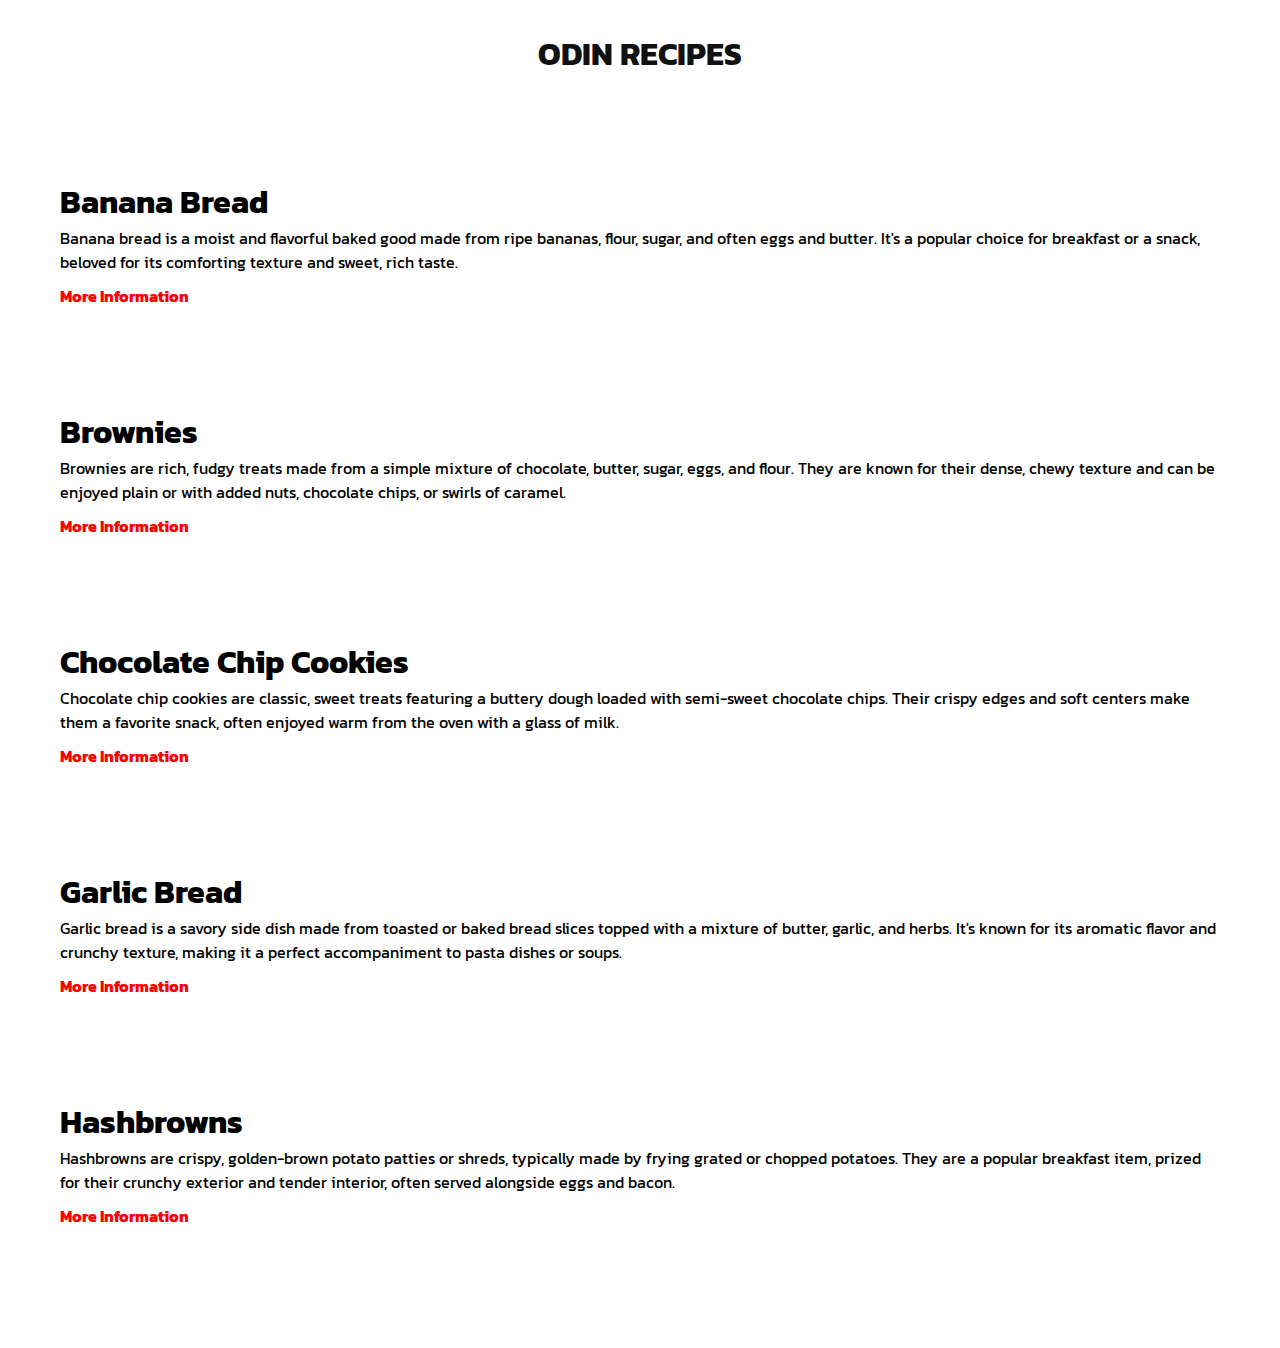
<file: index.html>
<!DOCTYPE html>
<html lang="en">
<head>
    <meta charset="UTF-8">
    <meta name="viewport" content="width=device-width, initial-scale=1.0">
    <title>Recipes for All</title>
    <style>
        @import url('https://fonts.googleapis.com/css2?family=Kanit:ital,wght@0,100;0,200;0,300;0,400;0,500;0,600;0,700;0,800;0,900;1,100;1,200;1,300;1,400;1,500;1,600;1,700;1,800;1,900&display=swap');
    </style>
    <link rel="stylesheet" href="styles.css">
</head>
<body>

    <h1 id="index-main-title"><a href="https://github.com/hamim23z" target="_blank">Odin Recipes</a></h1>
    
    <div class="main-recipe-section">
        <div class="recipe-cards">
            <h1>Banana Bread</h1>
            <p>Banana bread is a moist and flavorful baked good made from ripe bananas, flour, sugar, and often eggs and butter. It's a popular choice for breakfast or a snack, beloved for its comforting texture and sweet, rich taste.</p>
            <a href="Recipes/bananabread.html" target="_blank">More Information</a>
        </div>

        <div class="recipe-cards">
            <h1>Brownies</h1>
            <p>Brownies are rich, fudgy treats made from a simple mixture of chocolate, butter, sugar, eggs, and flour. They are known for their dense, chewy texture and can be enjoyed plain or with added nuts, chocolate chips, or swirls of caramel.</p>
            <a href="Recipes/brownies.html" target="_blank">More Information</a>
        </div>

        <div class="recipe-cards">
            <h1>Chocolate Chip Cookies</h1>
            <p>Chocolate chip cookies are classic, sweet treats featuring a buttery dough loaded with semi-sweet chocolate chips. Their crispy edges and soft centers make them a favorite snack, often enjoyed warm from the oven with a glass of milk.</p>
            <a href="Recipes/cookies.html" target="_blank">More Information</a>
        </div>

        <div class="recipe-cards">
            <h1>Garlic Bread</h1>
            <p>Garlic bread is a savory side dish made from toasted or baked bread slices topped with a mixture of butter, garlic, and herbs. It's known for its aromatic flavor and crunchy texture, making it a perfect accompaniment to pasta dishes or soups.</p>
            <a href="Recipes/garlicbread.html" target="_blank">More Information</a>
        </div>

        <div class="recipe-cards">
            <h1>Hashbrowns</h1>
            <p>Hashbrowns are crispy, golden-brown potato patties or shreds, typically made by frying grated or chopped potatoes. They are a popular breakfast item, prized for their crunchy exterior and tender interior, often served alongside eggs and bacon.</p>
            <a href="Recipes/hashbrowns.html" target="_blank">More Information</a>
        </div>
    </div>
</body>
</html>
</file>
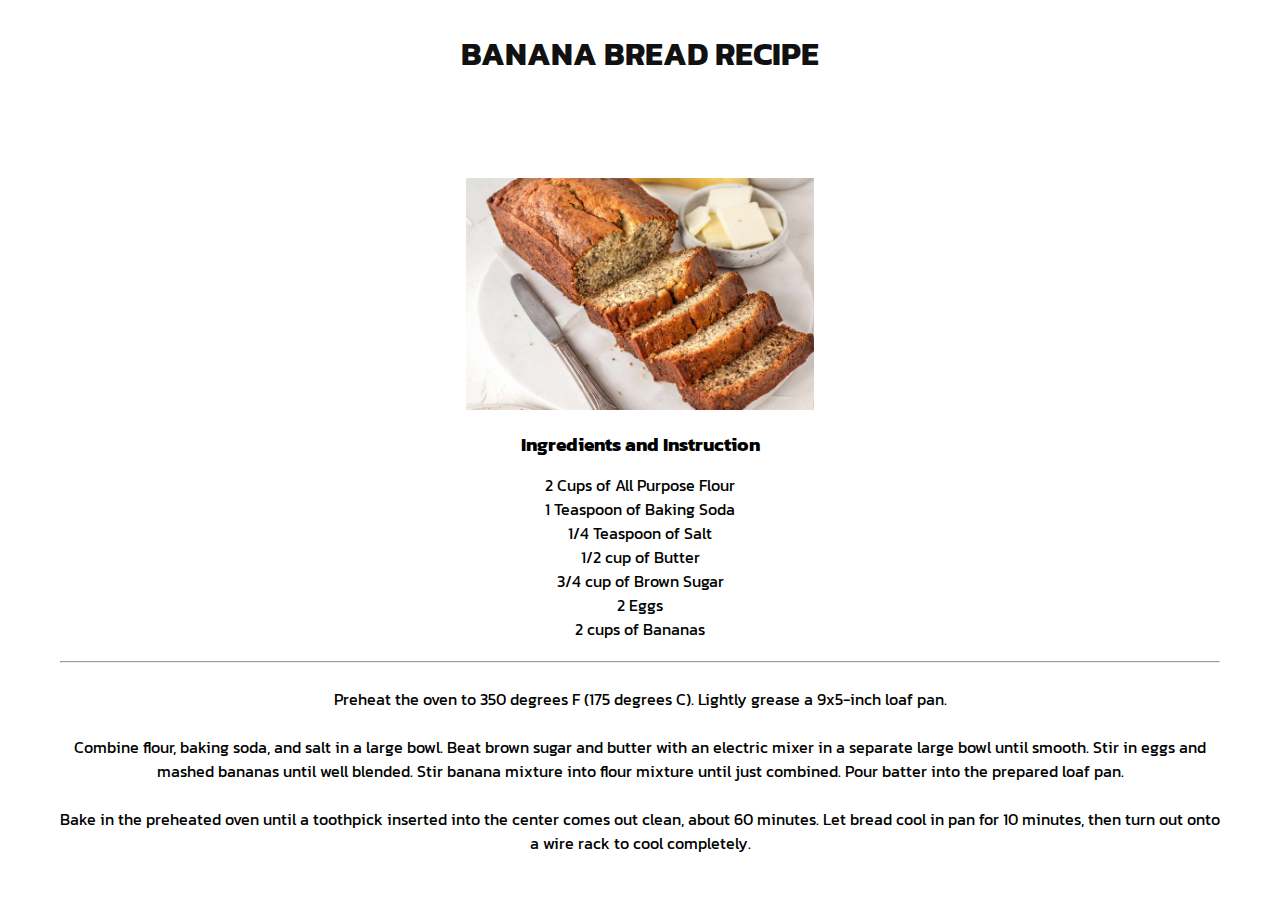
<file: Recipes/bananabread.html>
<!DOCTYPE html>
<html lang="en">
<head>
    <meta charset="UTF-8">
    <meta name="viewport" content="width=device-width, initial-scale=1.0">
    <title>Banana Bread</title>
    <style>
        @import url('https://fonts.googleapis.com/css2?family=Kanit:ital,wght@0,100;0,200;0,300;0,400;0,500;0,600;0,700;0,800;0,900;1,100;1,200;1,300;1,400;1,500;1,600;1,700;1,800;1,900&display=swap');
    </style>
    <link rel="stylesheet" href="../styles.css">
</head>
<body>

    <h1 id="banana-bread-main-title"><a href="../index.html">Banana Bread Recipe</a></h1>

    <div class="main-banana-bread-section">
        <img src="bananabread.jpg" alt="Banana Bread" width="30%" height="30%">
        <h3>Ingredients and Instruction</h3>
        <p>
            <ul>
                <li>2 Cups of All Purpose Flour</li>
                <li>1 Teaspoon of Baking Soda</li>
                <li>1/4 Teaspoon of Salt</li>
                <li>1/2 cup of Butter</li>
                <li>3/4 cup of Brown Sugar</li>
                <li>2 Eggs</li>
                <li>2 cups of Bananas</li>
            </ul>
            <hr>
            <br>
        Preheat the oven to 350 degrees F (175 degrees C). Lightly grease a 9x5-inch loaf pan.
        <br>
        <br>
        Combine flour, baking soda, and salt in a large bowl. Beat brown sugar and butter with an electric mixer in a separate large bowl until smooth. Stir in eggs and mashed bananas until well blended. Stir banana mixture into flour mixture until just combined. Pour batter into the prepared loaf pan.
        <br>
        <br>
        Bake in the preheated oven until a toothpick inserted into the center comes out clean, about 60 minutes. Let bread cool in pan for 10 minutes, then turn out onto a wire rack to cool completely.
        </p>
    </div>
</body>
</html>
</file>
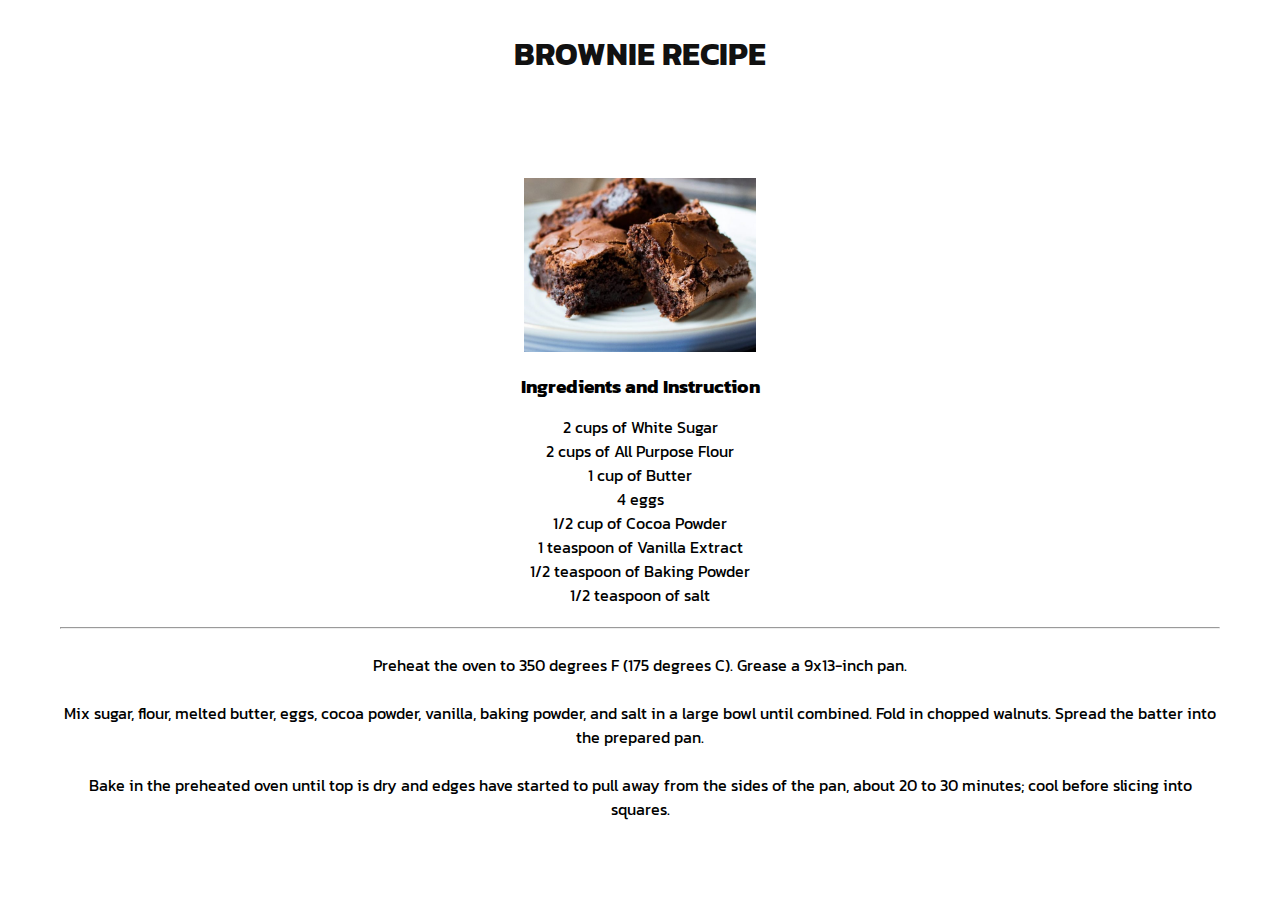
<file: Recipes/brownies.html>
<!DOCTYPE html>
<html lang="en">
<head>
    <meta charset="UTF-8">
    <meta name="viewport" content="width=device-width, initial-scale=1.0">
    <title>Brownies</title>
    <style>
        @import url('https://fonts.googleapis.com/css2?family=Kanit:ital,wght@0,100;0,200;0,300;0,400;0,500;0,600;0,700;0,800;0,900;1,100;1,200;1,300;1,400;1,500;1,600;1,700;1,800;1,900&display=swap');
    </style>
    <link rel="stylesheet" href="../styles.css">
</head>
<body>

    <h1 id="brownies-main-title"><a href="../index.html">Brownie Recipe</a></h1>

    <div class="main-brownies-section">
        <img src="brownies.jpg" alt="Brownies" width="20%" height="20%">
        <h3>Ingredients and Instruction</h3>
        <p>
            <ul>
                <li>2 cups of White Sugar</li>
                <li>2 cups of All Purpose Flour</li>
                <li>1 cup of Butter</li>
                <li>4 eggs</li>
                <li>1/2 cup of Cocoa Powder</li>
                <li>1 teaspoon of Vanilla Extract</li>
                <li>1/2 teaspoon of Baking Powder</li>
                <li>1/2 teaspoon of salt</li>
            </ul>
            <hr>
            <br>
        Preheat the oven to 350 degrees F (175 degrees C). Grease a 9x13-inch pan.
        <br>
        <br>
        Mix sugar, flour, melted butter, eggs, cocoa powder, vanilla, baking powder, and salt in a large bowl until combined. Fold in chopped walnuts. Spread the batter into the prepared pan.
        <br>
        <br>
        Bake in the preheated oven until top is dry and edges have started to pull away from the sides of the pan, about 20 to 30 minutes; cool before slicing into squares.
        </p>
    </div>
</body>
</html>
</file>
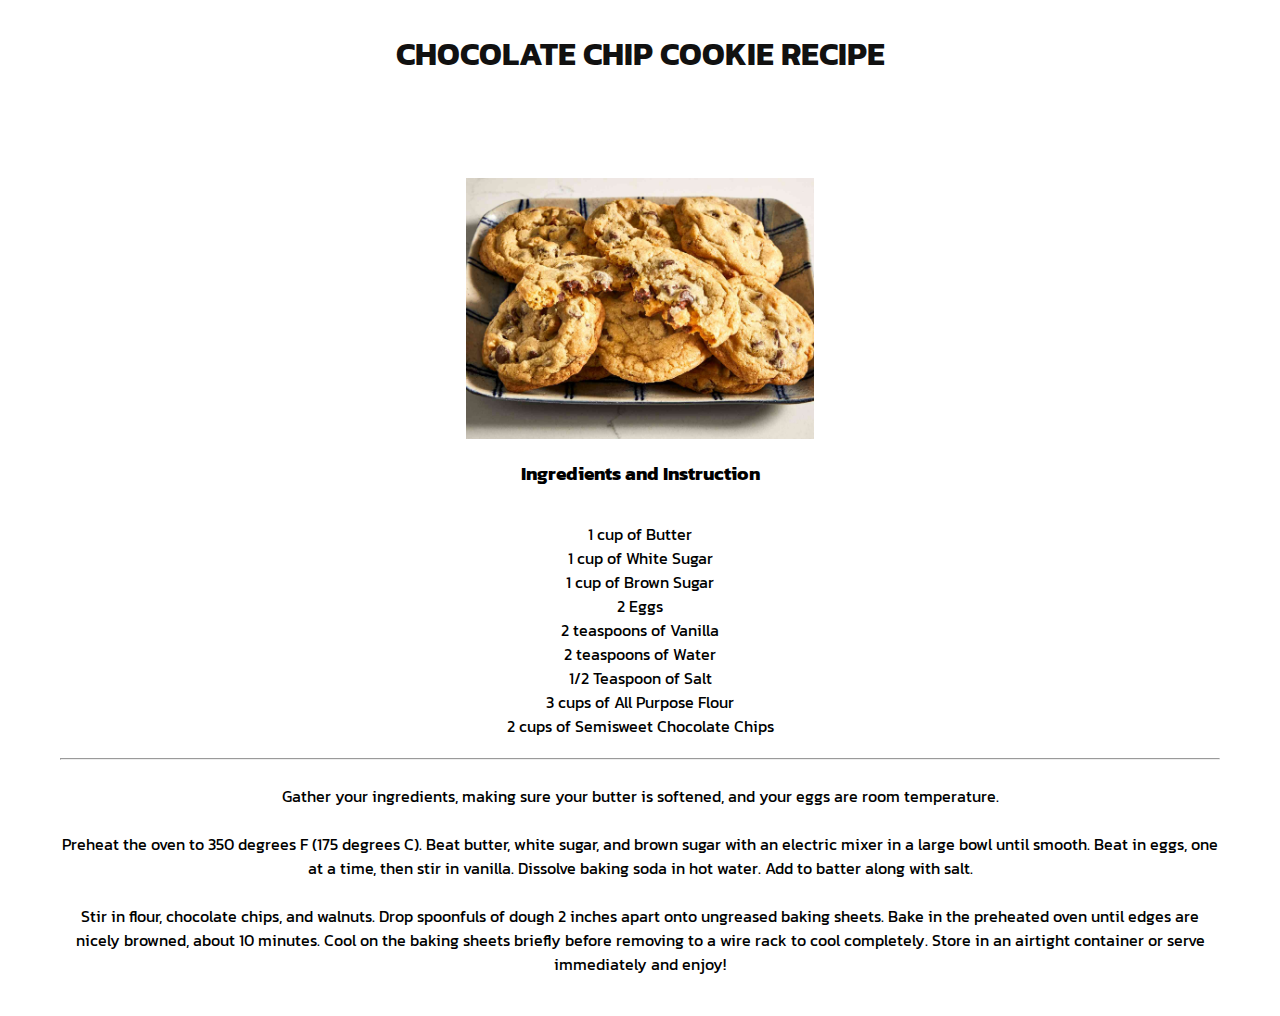
<file: Recipes/cookies.html>
<!DOCTYPE html>
<html lang="en">
<head>
    <meta charset="UTF-8">
    <meta name="viewport" content="width=device-width, initial-scale=1.0">
    <title>Chocolate Chip Cookies</title>
    <style>
        @import url('https://fonts.googleapis.com/css2?family=Kanit:ital,wght@0,100;0,200;0,300;0,400;0,500;0,600;0,700;0,800;0,900;1,100;1,200;1,300;1,400;1,500;1,600;1,700;1,800;1,900&display=swap');
    </style>
    <link rel="stylesheet" href="../styles.css">
</head>
<body>

    <h1 id="cookies-main-title"><a href="../index.html">Chocolate Chip Cookie Recipe</a></h1>

    <div class="main-cookies-section">
        <img src="cookies.jpg" alt="Cookies" width="30%" height="30%">
        <h3>Ingredients and Instruction</h3>
        <p>
            <ul>
                <li>1 cup of Butter</li>
                <li>1 cup of White Sugar</li>
                <li>1 cup of Brown Sugar</li>
                <li>2 Eggs</li>
                <li>2 teaspoons of Vanilla</li>
                <li>2 teaspoons of Water</li>
                <li>1/2 Teaspoon of Salt</li>
                <li>3 cups of All Purpose Flour</li>
                <li>2 cups of Semisweet Chocolate Chips</li>
            </ul>
            <hr>
            <br>
        Gather your ingredients, making sure your butter is softened, and your eggs are room temperature.
        <br>
        <br>
        Preheat the oven to 350 degrees F (175 degrees C). Beat butter, white sugar, and brown sugar with an electric mixer in a large bowl until smooth. Beat in eggs, one at a time, then stir in vanilla. Dissolve baking soda in hot water. Add to batter along with salt.
        <br>
        <br>
        Stir in flour, chocolate chips, and walnuts. Drop spoonfuls of dough 2 inches apart onto ungreased baking sheets. Bake in the preheated oven until edges are nicely browned, about 10 minutes. Cool on the baking sheets briefly before removing to a wire rack to cool completely. Store in an airtight container or serve immediately and enjoy!
        </p>
    </div>
</body>
</html>
</file>
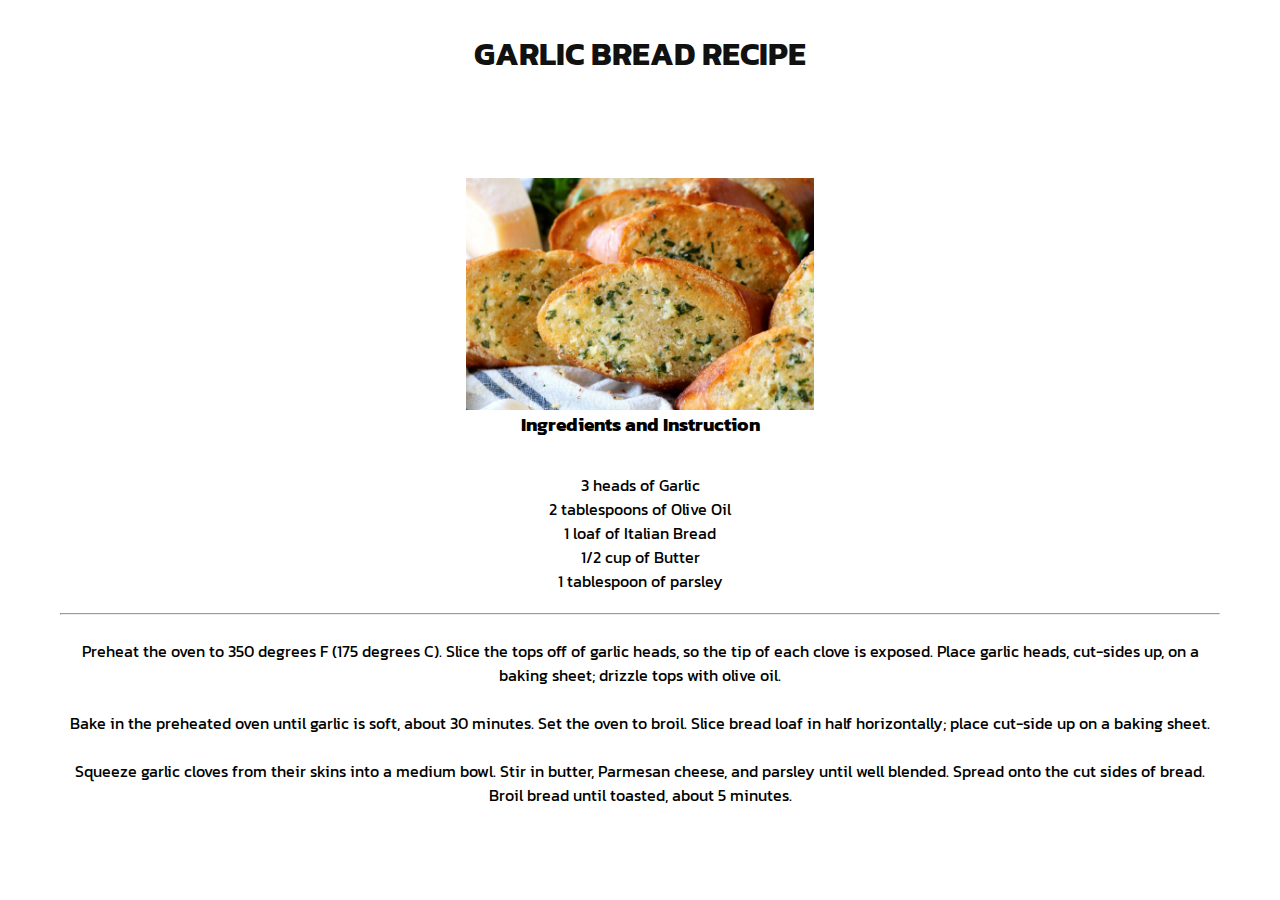
<file: Recipes/garlicbread.html>
<!DOCTYPE html>
<html lang="en">
<head>
    <meta charset="UTF-8">
    <meta name="viewport" content="width=device-width, initial-scale=1.0">
    <title>Garlic Bread</title>
    <style>
        @import url('https://fonts.googleapis.com/css2?family=Kanit:ital,wght@0,100;0,200;0,300;0,400;0,500;0,600;0,700;0,800;0,900;1,100;1,200;1,300;1,400;1,500;1,600;1,700;1,800;1,900&display=swap');
    </style>
    <link rel="stylesheet" href="../styles.css">
</head>
<body>

    <h1 id="garlicbread-main-title"><a href="../index.html">Garlic Bread Recipe</a></h1>

    <div class="main-garlicbread-section">
        <img src="garlicbr.jpg" alt="Garlic Bread" width="30%" height="30%">
        <h3>Ingredients and Instruction</h3>
        <p>
            <ul>
                <li>3 heads of Garlic</li>
                <li>2 tablespoons of Olive Oil</li>
                <li>1 loaf of Italian Bread</li>
                <li>1/2 cup of Butter</li>
                <li>1 tablespoon of parsley</li>
            </ul>
            <hr>
            <br>
        Preheat the oven to 350 degrees F (175 degrees C). Slice the tops off of garlic heads, so the tip of each clove is exposed. Place garlic heads, cut-sides up, on a baking sheet; drizzle tops with olive oil.
        <br>
        <br>
        Bake in the preheated oven until garlic is soft, about 30 minutes. Set the oven to broil. Slice bread loaf in half horizontally; place cut-side up on a baking sheet.
        <br>
        <br>
        Squeeze garlic cloves from their skins into a medium bowl. Stir in butter, Parmesan cheese, and parsley until well blended. Spread onto the cut sides of bread. Broil bread until toasted, about 5 minutes.
        </p>
    </div>
</body>
</html>
</file>
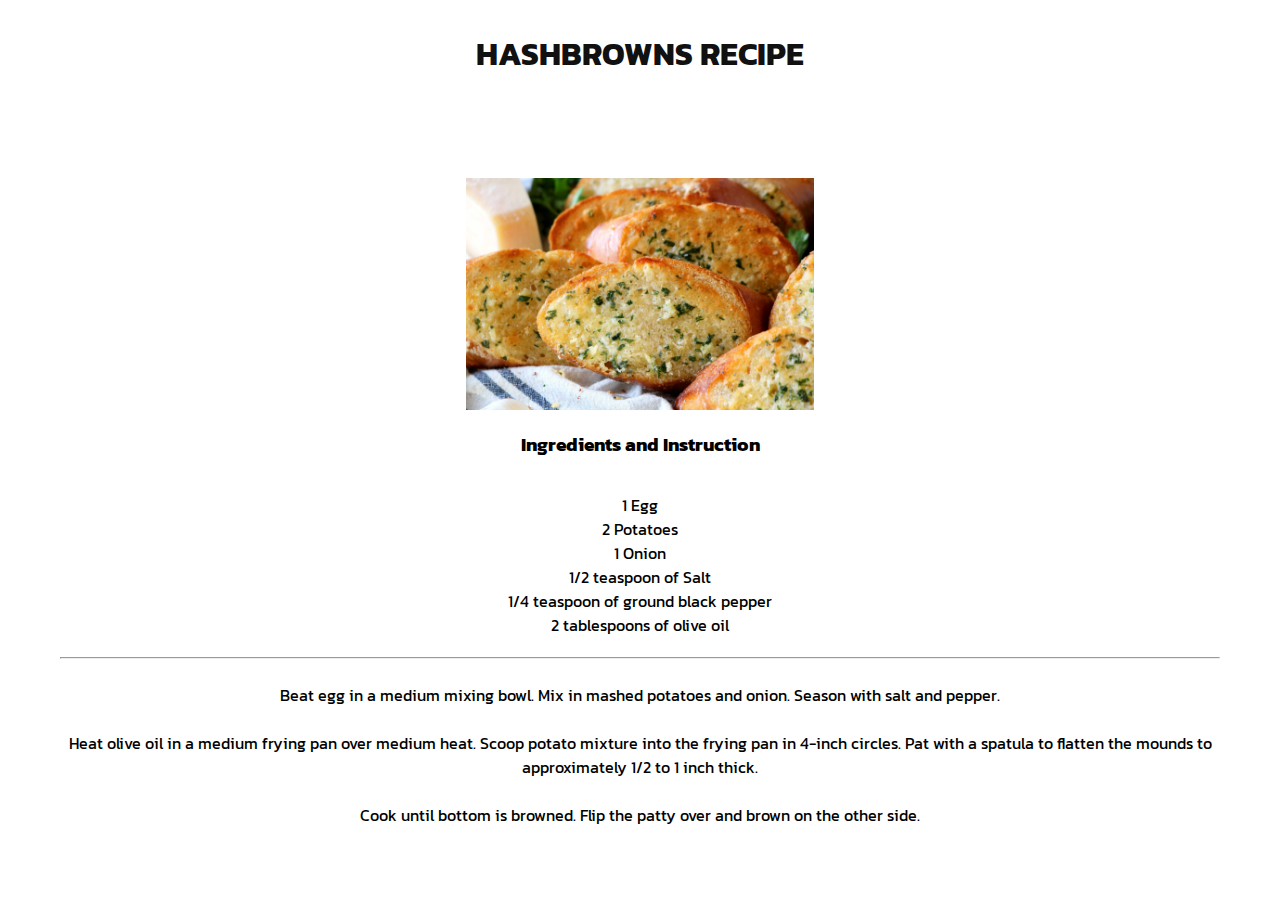
<file: Recipes/hashbrowns.html>
<!DOCTYPE html>
<html lang="en">
<head>
    <meta charset="UTF-8">
    <meta name="viewport" content="width=device-width, initial-scale=1.0">
    <title>Hashbrowns</title>
    <style>
        @import url('https://fonts.googleapis.com/css2?family=Kanit:ital,wght@0,100;0,200;0,300;0,400;0,500;0,600;0,700;0,800;0,900;1,100;1,200;1,300;1,400;1,500;1,600;1,700;1,800;1,900&display=swap');
    </style>
    <link rel="stylesheet" href="../styles.css">
</head>
<body>

    <h1 id="hashbrowns-main-title"><a href="../index.html">Hashbrowns Recipe</a></h1>

    <div class="main-hashbrowns-section">
        <img src="garlicbr.jpg" alt="Hashbrowns" width="30%" height="30%">
        <h3>Ingredients and Instruction</h3>
        <p>
            <ul>
                <li>1 Egg</li>
                <li>2 Potatoes</li>
                <li>1 Onion</li>
                <li>1/2 teaspoon of Salt</li>
                <li>1/4 teaspoon of ground black pepper</li>
                <li>2 tablespoons of olive oil</li>
            </ul>
            <hr>
            <br>
        Beat egg in a medium mixing bowl. Mix in mashed potatoes and onion. Season with salt and pepper.
        <br>
        <br>
        Heat olive oil in a medium frying pan over medium heat. Scoop potato mixture into the frying pan in 4-inch circles. Pat with a spatula to flatten the mounds to approximately 1/2 to 1 inch thick.
        <br>
        <br>
        Cook until bottom is browned. Flip the patty over and brown on the other side.
        </p>
    </div> 
</body>
</html>
</file>
<file: styles.css>
* {
    margin: 0;
    padding: 0;
    box-sizing: border-box;
    font-family: 'Kanit', sans-serif;
}

body {
    font-family: 'Kanit', sans-serif;
}

#index-main-title {
    text-align: center;
    padding-top: 30px;
    padding-bottom: 80px;
    text-transform: uppercase;
}

#index-main-title a {
    text-decoration: none;
    color: #111;
}

.main-recipe-section {
    justify-content: center;
    padding: 20px;
    max-width: 1200px;
    margin: 0 auto;
}

.recipe-cards {
    padding-bottom: 100px;
    display: flex;
    flex-direction: column;
}

.recipe-cards a {
    text-decoration: none;
    color: red;
    padding-top: 10px;
    font-weight: bold;

}


/*Banana Bread Section*/
#banana-bread-main-title {
    text-align: center;
    padding-top: 30px;
    padding-bottom: 80px;
    text-transform: uppercase;
}

#banana-bread-main-title a {
    text-decoration: none;
    color: #111;
}

.main-banana-bread-section {
    justify-content: center;
    padding: 20px;
    margin: 0 auto;
    max-width: 1200px;
    display: flex;
    flex-direction: column;
    text-align: center;
}

.main-banana-bread-section img {
    padding-bottom: 20px;
    justify-content: center;
    margin: 0 auto;
}

.main-banana-bread-section h3 {
    padding-bottom: 15px;
}

.main-banana-bread-section p {
    text-align: center;
    display: flex;
}

.main-banana-bread-section ul {
    list-style: none;
    padding-bottom: 20px;
}



/*Brownies Section*/
#brownies-main-title {
    text-align: center;
    padding-top: 30px;
    padding-bottom: 80px;
    text-transform: uppercase;
}

#brownies-main-title a {
    text-decoration: none;
    color: #111;
}

.main-brownies-section {
    max-width: 1200px;
    margin: 0 auto;
    display: flex;
    flex-direction: column;
    justify-content: center;
    text-align: center;
    padding: 20px;
}

.main-brownies-section img {
    margin: 0 auto;
    padding-bottom: 20px;
    justify-content: center;
}

.main-brownies-section h3 {
    padding-bottom: 15px;
}

.main-brownies-section p {
    text-align: center;
    display: flex;
}

.main-brownies-section ul {
    list-style: none;
    padding-bottom: 20px;
}



/*Cookies Section*/
#cookies-main-title {
    text-align: center;
    padding-top: 30px;
    padding-bottom: 80px;
    text-transform: uppercase;
}

#cookies-main-title a {
    text-decoration: none;
    color: #111;
}

.main-cookies-section {
    justify-content: center;
    padding: 20px;
    margin: 0 auto;
    max-width: 1200px;
    display: flex;
    flex-direction: column;
    text-align: center;
}

.main-cookies-section img {
    padding-bottom: 20px;
    justify-content: center;
    margin: 0 auto;
}

.main-cookies-section ul {
    list-style: none;
    padding-bottom: 20px;
}

.main-cookies-section p {
    text-align: center;
    display: flex;
}

.main-cookies-section h3 {
    padding-bottom: 15px;
}

.main-cookies-section p {
    padding-bottom: 20px;
}



/*Garlic Bread Section*/
#garlicbread-main-title {
    text-align: center;
    padding-top: 30px;
    padding-bottom: 80px;
    text-transform: uppercase;
}

#garlicbread-main-title a {
    text-decoration: none;
    color: #111;
}

.main-garlicbread-section {
    justify-content: center;
    padding: 20px;
    margin: 0 auto;
    max-width: 1200px;
    display: flex;
    flex-direction: column;
    text-align: center;
}

.main-garlicbread-section img {
    margin: 0 auto;
}

.main-garlicbread-section ul {
    list-style: none;
    padding-bottom: 20px;
}

.main-garlicbread-section h3 {
    padding-bottom: 15px;
}

.main-garlicbread-section p {
    padding-bottom: 20px;
}



/*Hashbrowns Section*/
#hashbrowns-main-title {
    text-align: center;
    padding-top: 30px;
    padding-bottom: 80px;
    text-transform: uppercase;
}

#hashbrowns-main-title a {
    text-decoration: none;
    color: #111;
}

.main-hashbrowns-section {
    justify-content: center;
    padding: 20px;
    margin: 0 auto;
    max-width: 1200px;
    display: flex;
    flex-direction: column;
    text-align: center;
}

.main-hashbrowns-section img {
    padding-bottom: 20px;
    justify-content: center;
    margin: 0 auto;
}

.main-hashbrowns-section ul {
    list-style: none;
    padding-bottom: 20px;
}

.main-hashbrowns-section h3 {
    padding-bottom: 15px;
}

.main-hashbrowns-section p {
    padding-bottom: 20px;
    text-align: center;
    display: flex;
}
</file>
